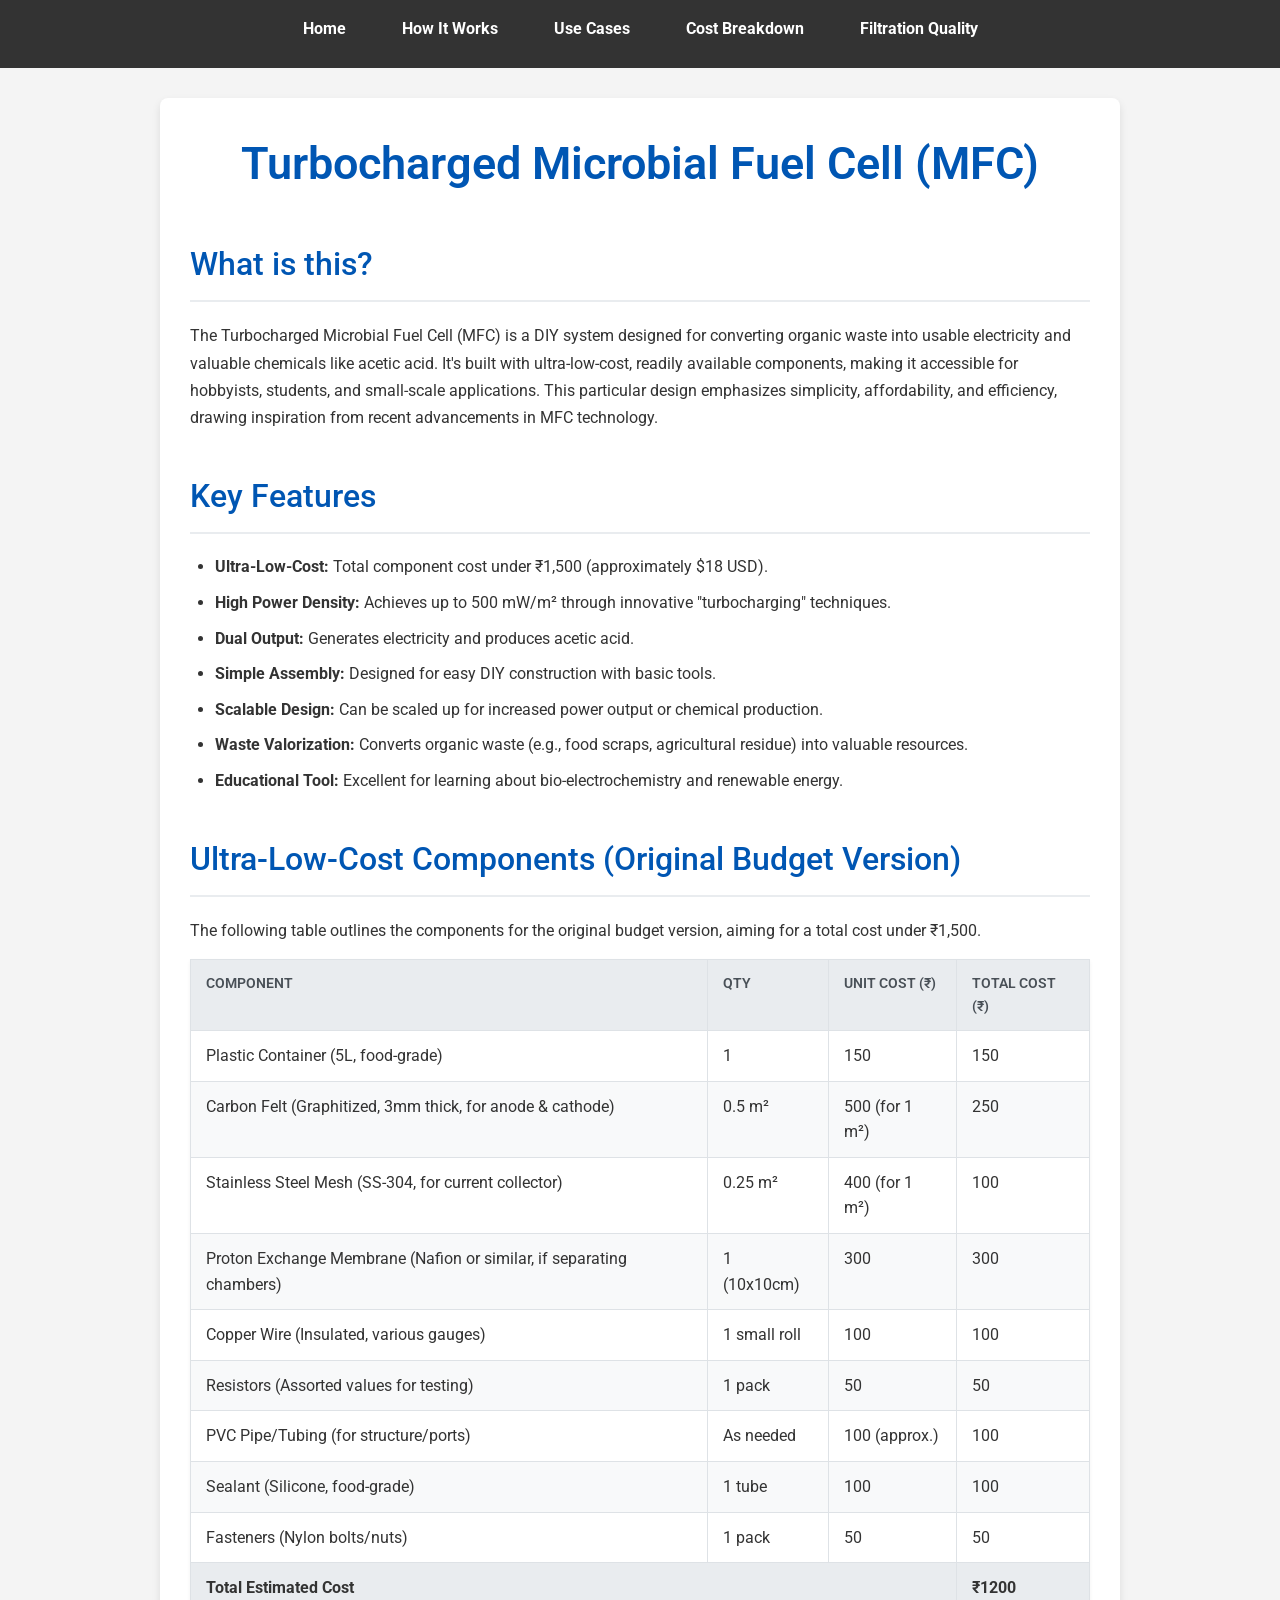
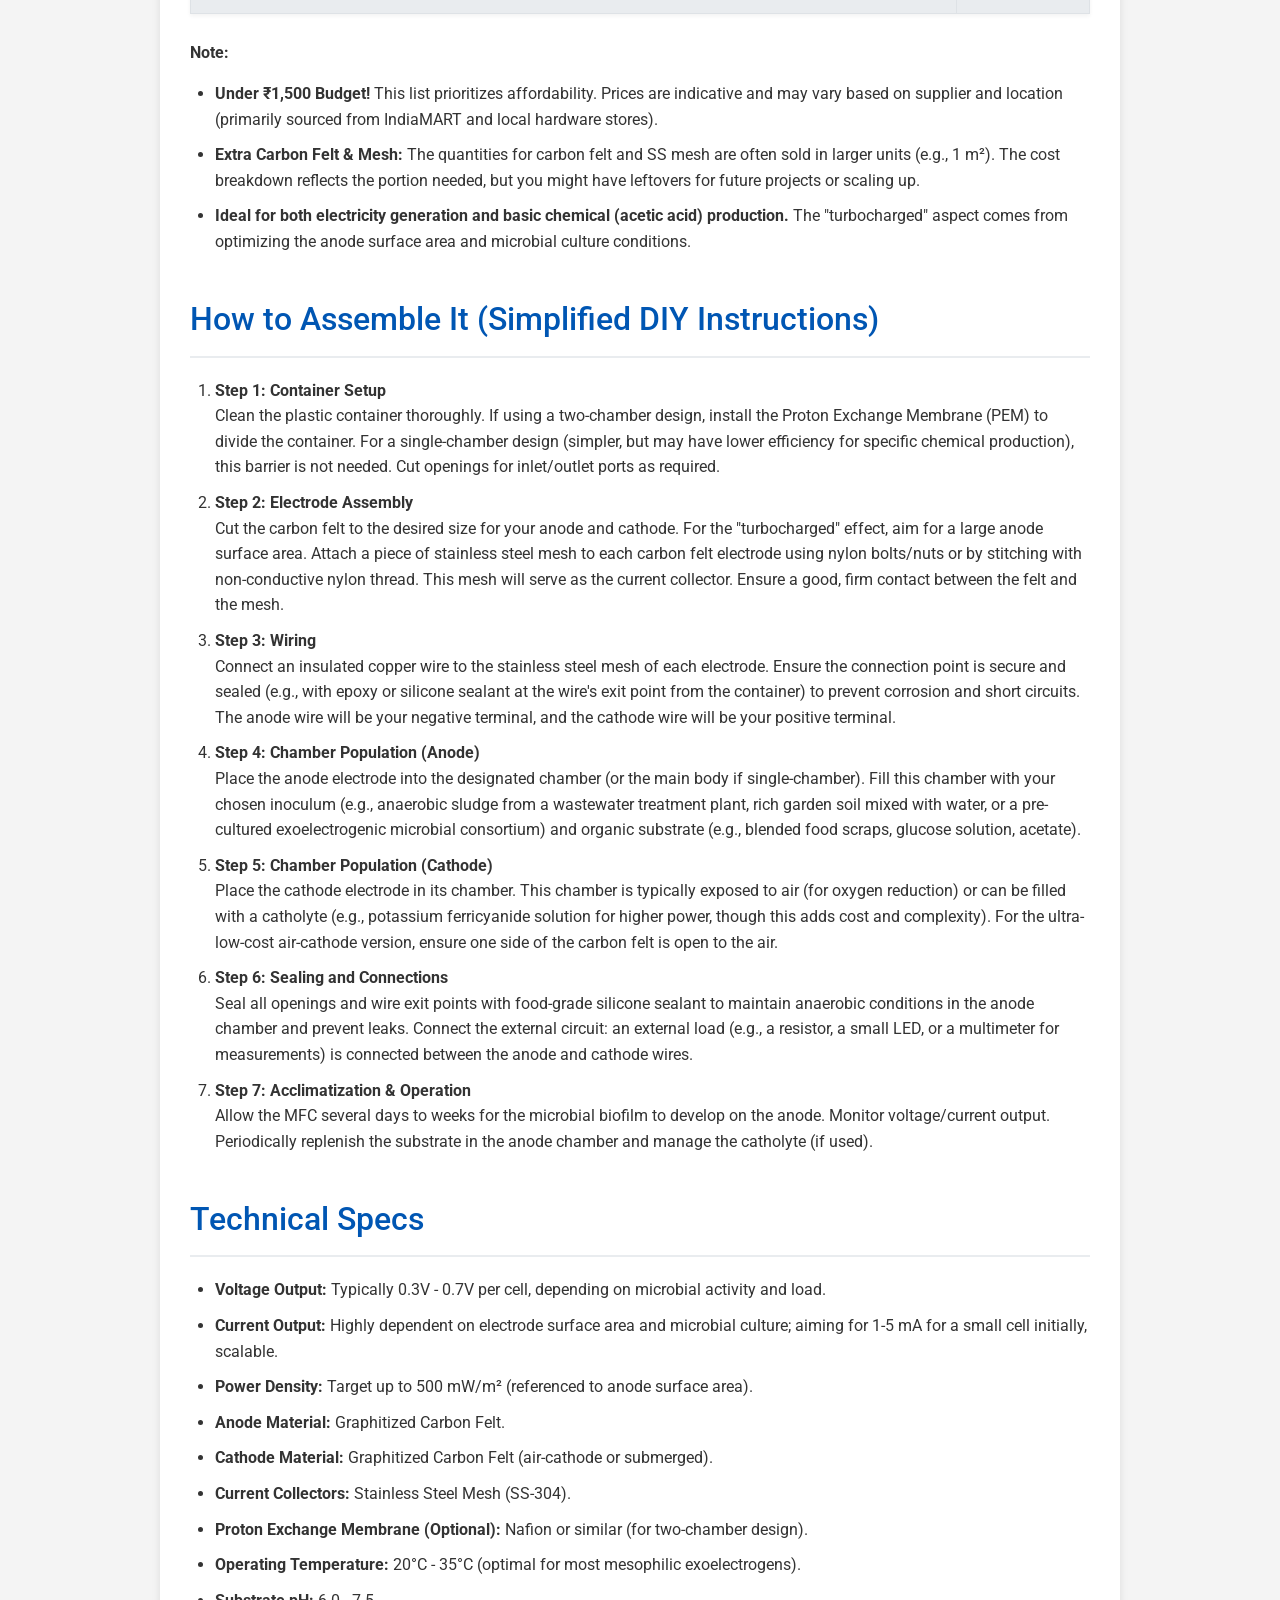
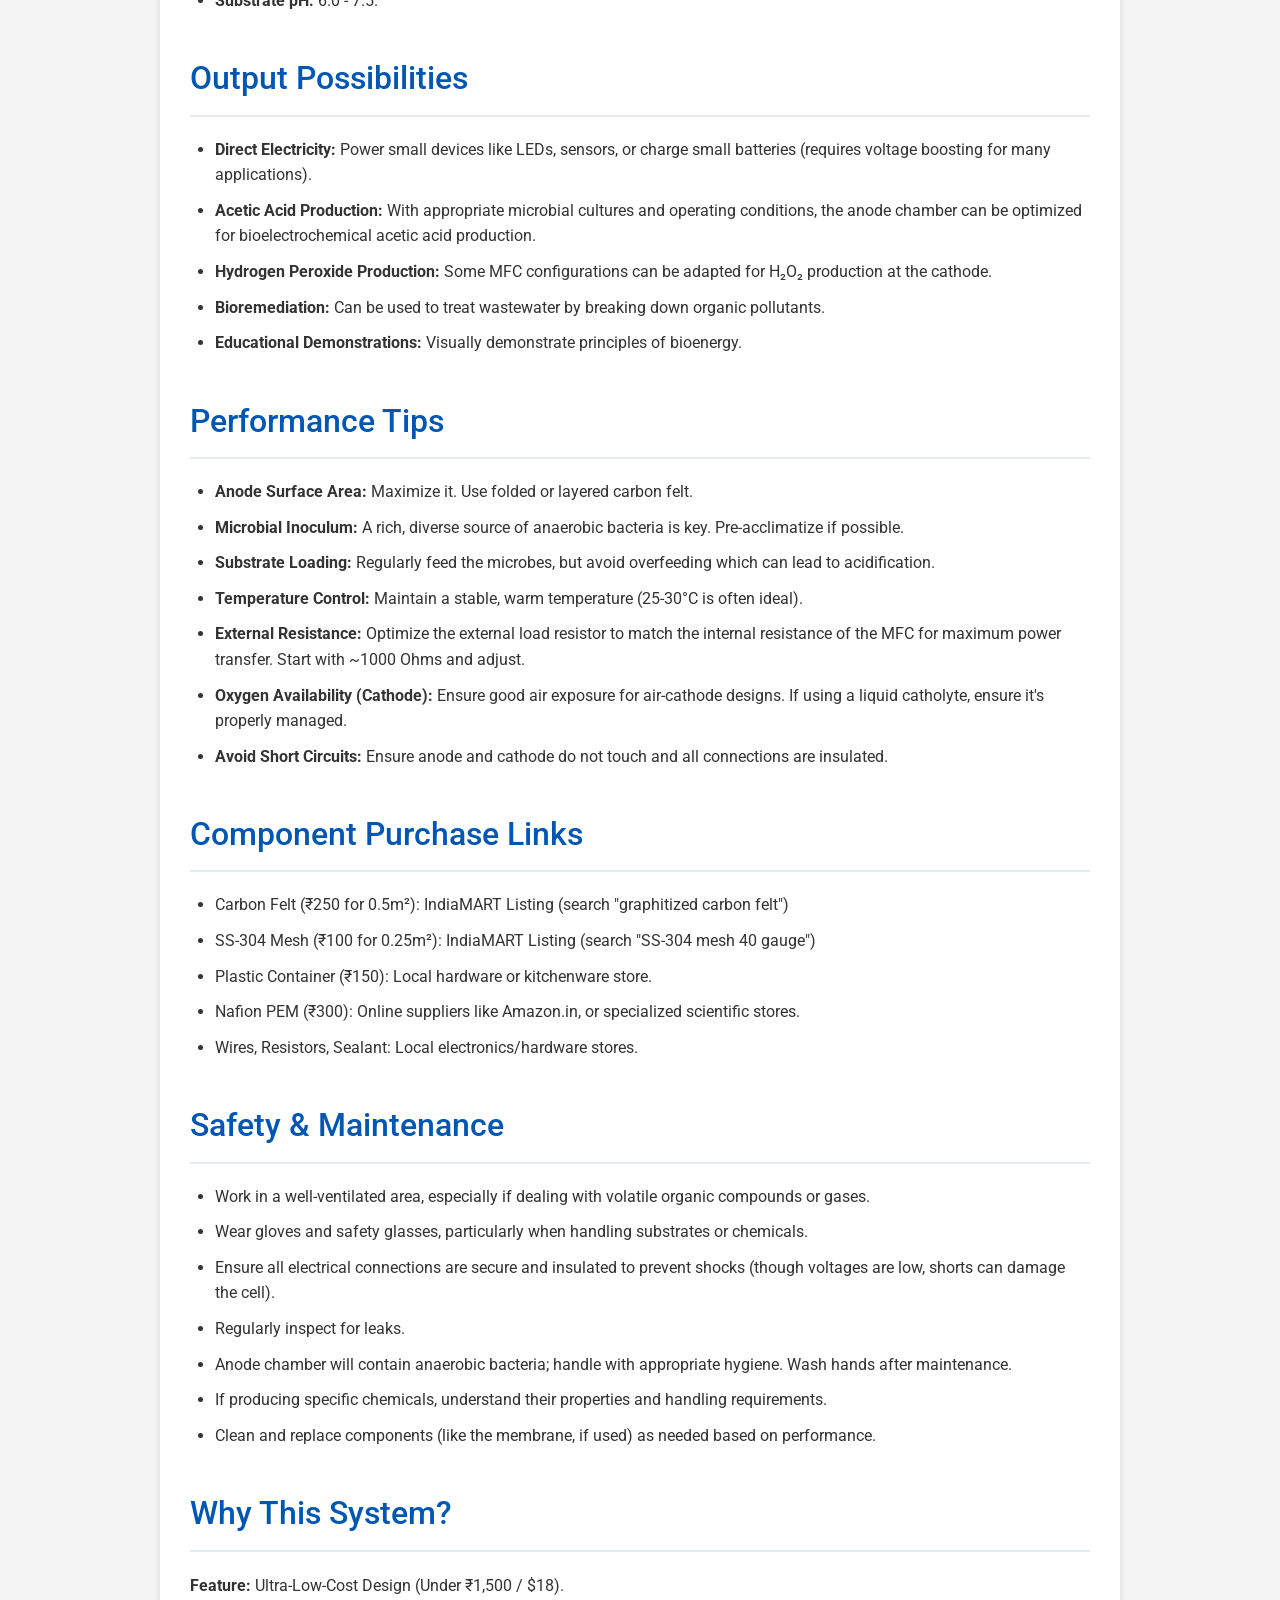
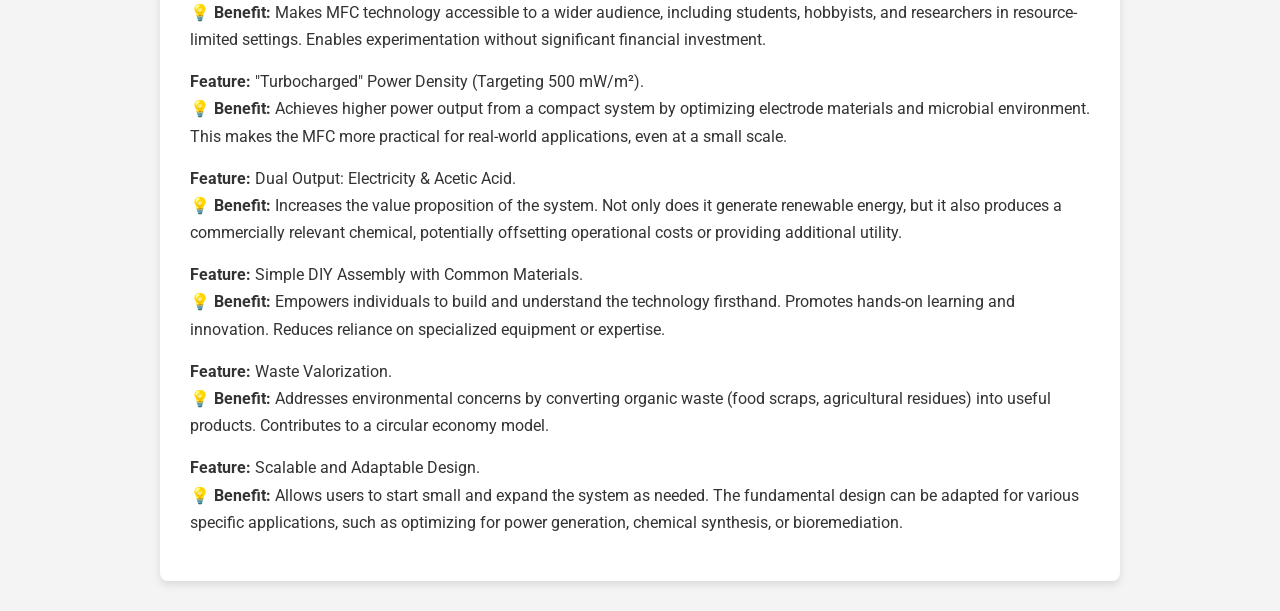
<file: index.html>
<!DOCTYPE html>
<html>
<head>
  <title>Turbocharged Microbial Fuel Cell (MFC)</title>
  <link rel="stylesheet" href="style.css">
  <link href="https://fonts.googleapis.com/css2?family=Roboto:wght@400;700&display=swap" rel="stylesheet">
</head>
<body>
  <nav class="main-nav">
    <ul>
      <li><a href="index.html">Home</a></li>
      <li><a href="how-it-works.html">How It Works</a></li>
      <li><a href="use-cases.html">Use Cases</a></li>
      <li><a href="cost-breakdown.html">Cost Breakdown</a></li>
      <li><a href="filtration-quality.html">Filtration Quality</a></li>
    </ul>
  </nav>
  <div class="container">
    <h1>Turbocharged Microbial Fuel Cell (MFC)</h1>

  <h2>What is this?</h2>
  <p>The Turbocharged Microbial Fuel Cell (MFC) is a DIY system designed for converting organic waste into usable electricity and valuable chemicals like acetic acid. It's built with ultra-low-cost, readily available components, making it accessible for hobbyists, students, and small-scale applications. This particular design emphasizes simplicity, affordability, and efficiency, drawing inspiration from recent advancements in MFC technology.</p>

  <h2>Key Features</h2>
  <ul>
    <li><strong>Ultra-Low-Cost:</strong> Total component cost under ₹1,500 (approximately $18 USD).</li>
    <li><strong>High Power Density:</strong> Achieves up to 500 mW/m² through innovative "turbocharging" techniques.</li>
    <li><strong>Dual Output:</strong> Generates electricity and produces acetic acid.</li>
    <li><strong>Simple Assembly:</strong> Designed for easy DIY construction with basic tools.</li>
    <li><strong>Scalable Design:</strong> Can be scaled up for increased power output or chemical production.</li>
    <li><strong>Waste Valorization:</strong> Converts organic waste (e.g., food scraps, agricultural residue) into valuable resources.</li>
    <li><strong>Educational Tool:</strong> Excellent for learning about bio-electrochemistry and renewable energy.</li>
  </ul>

  <h2>Ultra-Low-Cost Components (Original Budget Version)</h2>
  <p>The following table outlines the components for the original budget version, aiming for a total cost under ₹1,500.</p>
  <table>
    <thead>
      <tr>
        <th>Component</th>
        <th>Qty</th>
        <th>Unit Cost (₹)</th>
        <th>Total Cost (₹)</th>
      </tr>
    </thead>
    <tbody>
      <tr>
        <td>Plastic Container (5L, food-grade)</td>
        <td>1</td>
        <td>150</td>
        <td>150</td>
      </tr>
      <tr>
        <td>Carbon Felt (Graphitized, 3mm thick, for anode & cathode)</td>
        <td>0.5 m²</td>
        <td>500 (for 1 m²)</td>
        <td>250</td>
      </tr>
      <tr>
        <td>Stainless Steel Mesh (SS-304, for current collector)</td>
        <td>0.25 m²</td>
        <td>400 (for 1 m²)</td>
        <td>100</td>
      </tr>
      <tr>
        <td>Proton Exchange Membrane (Nafion or similar, if separating chambers)</td>
        <td>1 (10x10cm)</td>
        <td>300</td>
        <td>300</td>
      </tr>
      <tr>
        <td>Copper Wire (Insulated, various gauges)</td>
        <td>1 small roll</td>
        <td>100</td>
        <td>100</td>
      </tr>
      <tr>
        <td>Resistors (Assorted values for testing)</td>
        <td>1 pack</td>
        <td>50</td>
        <td>50</td>
      </tr>
      <tr>
        <td>PVC Pipe/Tubing (for structure/ports)</td>
        <td>As needed</td>
        <td>100 (approx.)</td>
        <td>100</td>
      </tr>
      <tr>
        <td>Sealant (Silicone, food-grade)</td>
        <td>1 tube</td>
        <td>100</td>
        <td>100</td>
      </tr>
      <tr>
        <td>Fasteners (Nylon bolts/nuts)</td>
        <td>1 pack</td>
        <td>50</td>
        <td>50</td>
      </tr>
    </tbody>
    <tfoot>
      <tr>
        <td colspan="3"><strong>Total Estimated Cost</strong></td>
        <td><strong>₹1200</strong></td>
      </tr>
    </tfoot>
  </table>
  <p><strong>Note:</strong></p>
  <ul>
    <li><strong>Under ₹1,500 Budget!</strong> This list prioritizes affordability. Prices are indicative and may vary based on supplier and location (primarily sourced from IndiaMART and local hardware stores).</li>
    <li><strong>Extra Carbon Felt & Mesh:</strong> The quantities for carbon felt and SS mesh are often sold in larger units (e.g., 1 m²). The cost breakdown reflects the portion needed, but you might have leftovers for future projects or scaling up.</li>
    <li><strong>Ideal for both electricity generation and basic chemical (acetic acid) production.</strong> The "turbocharged" aspect comes from optimizing the anode surface area and microbial culture conditions.</li>
  </ul>

  <h2>How to Assemble It (Simplified DIY Instructions)</h2>
  <ol>
    <li><strong>Step 1: Container Setup</strong><br>
      Clean the plastic container thoroughly. If using a two-chamber design, install the Proton Exchange Membrane (PEM) to divide the container. For a single-chamber design (simpler, but may have lower efficiency for specific chemical production), this barrier is not needed. Cut openings for inlet/outlet ports as required.
    </li>
    <li><strong>Step 2: Electrode Assembly</strong><br>
      Cut the carbon felt to the desired size for your anode and cathode. For the "turbocharged" effect, aim for a large anode surface area. Attach a piece of stainless steel mesh to each carbon felt electrode using nylon bolts/nuts or by stitching with non-conductive nylon thread. This mesh will serve as the current collector. Ensure a good, firm contact between the felt and the mesh.
    </li>
    <li><strong>Step 3: Wiring</strong><br>
      Connect an insulated copper wire to the stainless steel mesh of each electrode. Ensure the connection point is secure and sealed (e.g., with epoxy or silicone sealant at the wire's exit point from the container) to prevent corrosion and short circuits. The anode wire will be your negative terminal, and the cathode wire will be your positive terminal.
    </li>
    <li><strong>Step 4: Chamber Population (Anode)</strong><br>
      Place the anode electrode into the designated chamber (or the main body if single-chamber). Fill this chamber with your chosen inoculum (e.g., anaerobic sludge from a wastewater treatment plant, rich garden soil mixed with water, or a pre-cultured exoelectrogenic microbial consortium) and organic substrate (e.g., blended food scraps, glucose solution, acetate).
    </li>
    <li><strong>Step 5: Chamber Population (Cathode)</strong><br>
      Place the cathode electrode in its chamber. This chamber is typically exposed to air (for oxygen reduction) or can be filled with a catholyte (e.g., potassium ferricyanide solution for higher power, though this adds cost and complexity). For the ultra-low-cost air-cathode version, ensure one side of the carbon felt is open to the air.
    </li>
    <li><strong>Step 6: Sealing and Connections</strong><br>
      Seal all openings and wire exit points with food-grade silicone sealant to maintain anaerobic conditions in the anode chamber and prevent leaks. Connect the external circuit: an external load (e.g., a resistor, a small LED, or a multimeter for measurements) is connected between the anode and cathode wires.
    </li>
    <li><strong>Step 7: Acclimatization & Operation</strong><br>
      Allow the MFC several days to weeks for the microbial biofilm to develop on the anode. Monitor voltage/current output. Periodically replenish the substrate in the anode chamber and manage the catholyte (if used).
    </li>
  </ol>

  <h2>Technical Specs</h2>
  <ul>
    <li><strong>Voltage Output:</strong> Typically 0.3V - 0.7V per cell, depending on microbial activity and load.</li>
    <li><strong>Current Output:</strong> Highly dependent on electrode surface area and microbial culture; aiming for 1-5 mA for a small cell initially, scalable.</li>
    <li><strong>Power Density:</strong> Target up to 500 mW/m² (referenced to anode surface area).</li>
    <li><strong>Anode Material:</strong> Graphitized Carbon Felt.</li>
    <li><strong>Cathode Material:</strong> Graphitized Carbon Felt (air-cathode or submerged).</li>
    <li><strong>Current Collectors:</strong> Stainless Steel Mesh (SS-304).</li>
    <li><strong>Proton Exchange Membrane (Optional):</strong> Nafion or similar (for two-chamber design).</li>
    <li><strong>Operating Temperature:</strong> 20°C - 35°C (optimal for most mesophilic exoelectrogens).</li>
    <li><strong>Substrate pH:</strong> 6.0 - 7.5.</li>
  </ul>

  <h2>Output Possibilities</h2>
  <ul>
    <li><strong>Direct Electricity:</strong> Power small devices like LEDs, sensors, or charge small batteries (requires voltage boosting for many applications).</li>
    <li><strong>Acetic Acid Production:</strong> With appropriate microbial cultures and operating conditions, the anode chamber can be optimized for bioelectrochemical acetic acid production.</li>
    <li><strong>Hydrogen Peroxide Production:</strong> Some MFC configurations can be adapted for H₂O₂ production at the cathode.</li>
    <li><strong>Bioremediation:</strong> Can be used to treat wastewater by breaking down organic pollutants.</li>
    <li><strong>Educational Demonstrations:</strong> Visually demonstrate principles of bioenergy.</li>
  </ul>

  <h2>Performance Tips</h2>
  <ul>
    <li><strong>Anode Surface Area:</strong> Maximize it. Use folded or layered carbon felt.</li>
    <li><strong>Microbial Inoculum:</strong> A rich, diverse source of anaerobic bacteria is key. Pre-acclimatize if possible.</li>
    <li><strong>Substrate Loading:</strong> Regularly feed the microbes, but avoid overfeeding which can lead to acidification.</li>
    <li><strong>Temperature Control:</strong> Maintain a stable, warm temperature (25-30°C is often ideal).</li>
    <li><strong>External Resistance:</strong> Optimize the external load resistor to match the internal resistance of the MFC for maximum power transfer. Start with ~1000 Ohms and adjust.</li>
    <li><strong>Oxygen Availability (Cathode):</strong> Ensure good air exposure for air-cathode designs. If using a liquid catholyte, ensure it's properly managed.</li>
    <li><strong>Avoid Short Circuits:</strong> Ensure anode and cathode do not touch and all connections are insulated.</li>
  </ul>

  <h2>Component Purchase Links</h2>
  <ul>
    <li>Carbon Felt (₹250 for 0.5m²): IndiaMART Listing (search "graphitized carbon felt")</li>
    <li>SS-304 Mesh (₹100 for 0.25m²): IndiaMART Listing (search "SS-304 mesh 40 gauge")</li>
    <li>Plastic Container (₹150): Local hardware or kitchenware store.</li>
    <li>Nafion PEM (₹300): Online suppliers like Amazon.in, or specialized scientific stores.</li>
    <li>Wires, Resistors, Sealant: Local electronics/hardware stores.</li>
  </ul>

  <h2>Safety & Maintenance</h2>
  <ul>
    <li>Work in a well-ventilated area, especially if dealing with volatile organic compounds or gases.</li>
    <li>Wear gloves and safety glasses, particularly when handling substrates or chemicals.</li>
    <li>Ensure all electrical connections are secure and insulated to prevent shocks (though voltages are low, shorts can damage the cell).</li>
    <li>Regularly inspect for leaks.</li>
    <li>Anode chamber will contain anaerobic bacteria; handle with appropriate hygiene. Wash hands after maintenance.</li>
    <li>If producing specific chemicals, understand their properties and handling requirements.</li>
    <li>Clean and replace components (like the membrane, if used) as needed based on performance.</li>
  </ul>

  <h2>Why This System?</h2>
  <p><strong>Feature:</strong> Ultra-Low-Cost Design (Under ₹1,500 / $18).<br>
     💡 <strong>Benefit:</strong> Makes MFC technology accessible to a wider audience, including students, hobbyists, and researchers in resource-limited settings. Enables experimentation without significant financial investment.</p>

  <p><strong>Feature:</strong> "Turbocharged" Power Density (Targeting 500 mW/m²).<br>
     💡 <strong>Benefit:</strong> Achieves higher power output from a compact system by optimizing electrode materials and microbial environment. This makes the MFC more practical for real-world applications, even at a small scale.</p>

  <p><strong>Feature:</strong> Dual Output: Electricity & Acetic Acid.<br>
     💡 <strong>Benefit:</strong> Increases the value proposition of the system. Not only does it generate renewable energy, but it also produces a commercially relevant chemical, potentially offsetting operational costs or providing additional utility.</p>

  <p><strong>Feature:</strong> Simple DIY Assembly with Common Materials.<br>
     💡 <strong>Benefit:</strong> Empowers individuals to build and understand the technology firsthand. Promotes hands-on learning and innovation. Reduces reliance on specialized equipment or expertise.</p>

  <p><strong>Feature:</strong> Waste Valorization.<br>
     💡 <strong>Benefit:</strong> Addresses environmental concerns by converting organic waste (food scraps, agricultural residues) into useful products. Contributes to a circular economy model.</p>

  <p><strong>Feature:</strong> Scalable and Adaptable Design.<br>
     💡 <strong>Benefit:</strong> Allows users to start small and expand the system as needed. The fundamental design can be adapted for various specific applications, such as optimizing for power generation, chemical synthesis, or bioremediation.</p>
  </div>
</body>
</html>
</file>
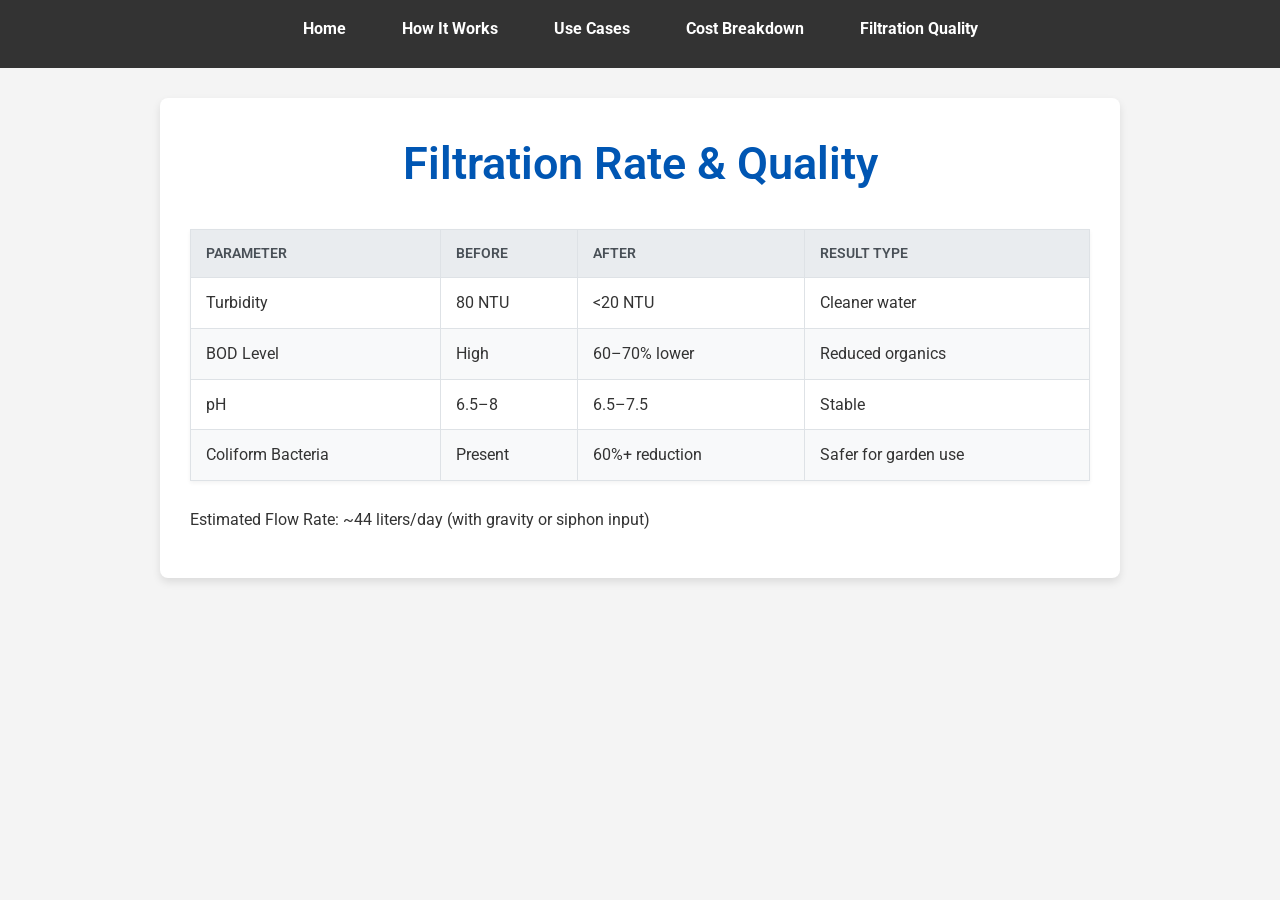
<file: filtration-quality.html>
<!DOCTYPE html>
<html>
<head>
  <title>Filtration Rate & Quality</title>
  <link rel="stylesheet" href="style.css">
  <link href="https://fonts.googleapis.com/css2?family=Roboto:wght@400;700&display=swap" rel="stylesheet">
</head>
<body>
  <nav class="main-nav">
    <ul>
      <li><a href="index.html">Home</a></li>
      <li><a href="how-it-works.html">How It Works</a></li>
      <li><a href="use-cases.html">Use Cases</a></li>
      <li><a href="cost-breakdown.html">Cost Breakdown</a></li>
      <li><a href="filtration-quality.html">Filtration Quality</a></li>
    </ul>
  </nav>
  <div class="container">
    <h1>Filtration Rate & Quality</h1>

  <table>
    <thead>
      <tr>
        <th>Parameter</th>
        <th>Before</th>
        <th>After</th>
        <th>Result Type</th>
      </tr>
    </thead>
    <tbody>
      <tr>
        <td>Turbidity</td>
        <td>80 NTU</td>
        <td>&lt;20 NTU</td>
        <td>Cleaner water</td>
      </tr>
      <tr>
        <td>BOD Level</td>
        <td>High</td>
        <td>60–70% lower</td>
        <td>Reduced organics</td>
      </tr>
      <tr>
        <td>pH</td>
        <td>6.5–8</td>
        <td>6.5–7.5</td>
        <td>Stable</td>
      </tr>
      <tr>
        <td>Coliform Bacteria</td>
        <td>Present</td>
        <td>60%+ reduction</td>
        <td>Safer for garden use</td>
      </tr>
    </tbody>
  </table>

  <p>Estimated Flow Rate: ~44 liters/day (with gravity or siphon input)</p>
  </div>
</body>
</html>
</file>
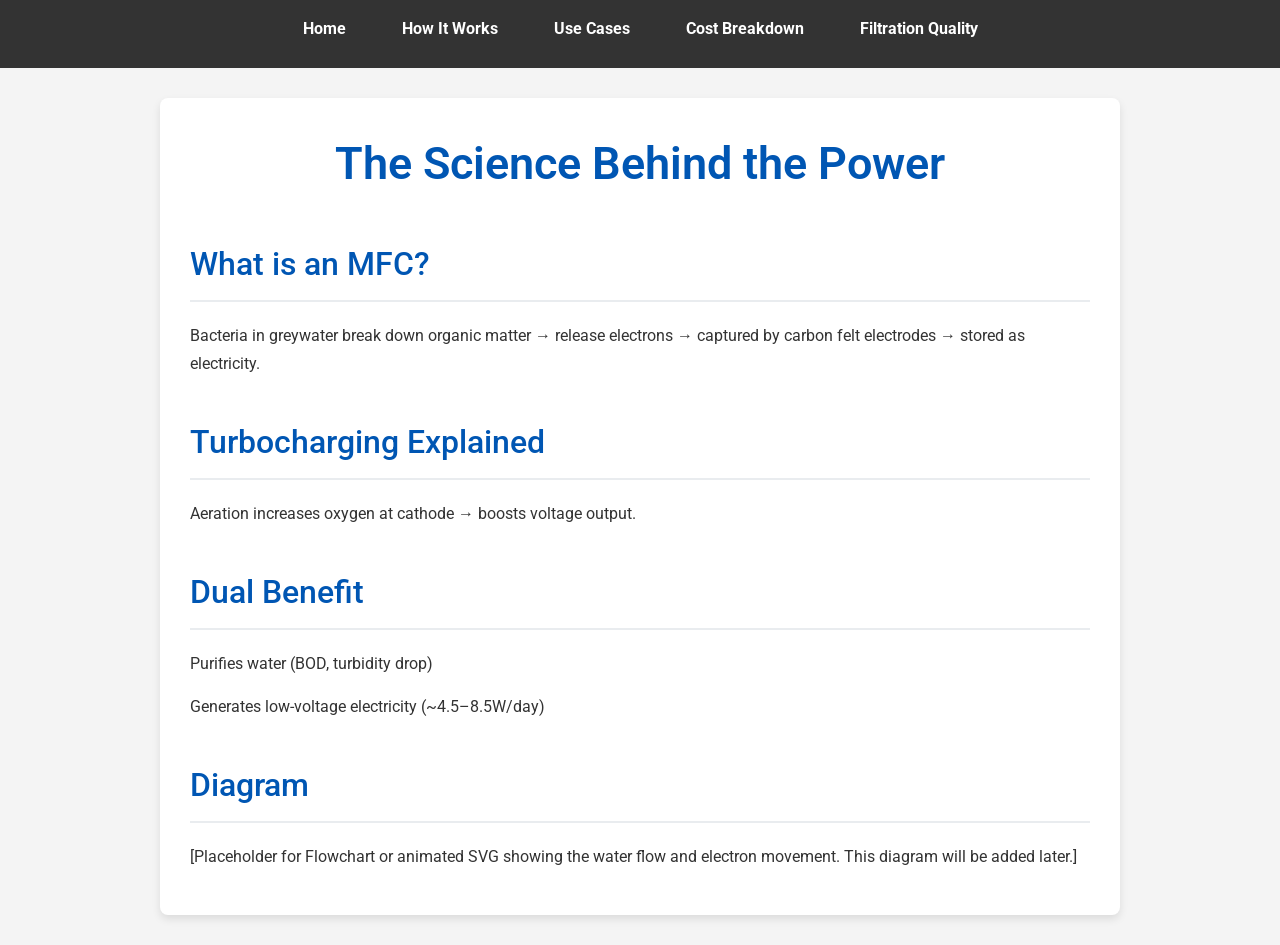
<file: how-it-works.html>
<!DOCTYPE html>
<html>
<head>
  <title>The Science Behind the Power</title>
  <link rel="stylesheet" href="style.css">
  <link href="https://fonts.googleapis.com/css2?family=Roboto:wght@400;700&display=swap" rel="stylesheet">
</head>
<body>
  <nav class="main-nav">
    <ul>
      <li><a href="index.html">Home</a></li>
      <li><a href="how-it-works.html">How It Works</a></li>
      <li><a href="use-cases.html">Use Cases</a></li>
      <li><a href="cost-breakdown.html">Cost Breakdown</a></li>
      <li><a href="filtration-quality.html">Filtration Quality</a></li>
    </ul>
  </nav>
  <div class="container">
    <h1>The Science Behind the Power</h1>

  <h2>What is an MFC?</h2>
  <p>Bacteria in greywater break down organic matter → release electrons → captured by carbon felt electrodes → stored as electricity.</p>

  <h2>Turbocharging Explained</h2>
  <p>Aeration increases oxygen at cathode → boosts voltage output.</p>

  <h2>Dual Benefit</h2>
  <p>Purifies water (BOD, turbidity drop)</p>
  <p>Generates low-voltage electricity (~4.5–8.5W/day)</p>

  <h2>Diagram</h2>
  <p>[Placeholder for Flowchart or animated SVG showing the water flow and electron movement. This diagram will be added later.]</p>
  </div>
</body>
</html>
</file>
<file: style.css>
/* Global Styles */
*,
*::before,
*::after {
  box-sizing: border-box;
  margin: 0;
  padding: 0;
}

body {
  font-family: 'Roboto', Arial, Helvetica, sans-serif;
  font-size: 16px;
  line-height: 1.6;
  color: #333333;
  background-color: #f4f4f4;
}

/* Container */
.container {
  max-width: 960px;
  margin: 30px auto;
  padding: 30px;
  background-color: #ffffff;
  border-radius: 8px;
  box-shadow: 0 4px 8px rgba(0, 0, 0, 0.1);
}

/* Headings */
h1 {
  font-size: 2.8em;
  color: #0056b3;
  text-align: center;
  margin-bottom: 30px;
  font-weight: 600;
}

h2 {
  font-size: 2em;
  color: #0056b3;
  margin-top: 40px;
  margin-bottom: 20px;
  border-bottom: 2px solid #e9ecef;
  padding-bottom: 10px;
  font-weight: 500;
}

/* Paragraphs & Lists */
p {
  margin-bottom: 15px;
  line-height: 1.7;
}

ul,
ol {
  margin-bottom: 20px;
  padding-left: 25px;
}

li {
  margin-bottom: 10px;
}

ul li {
  list-style-type: disc;
}

ol li {
  list-style-type: decimal;
}

/* Key Features List */
h2:contains("Key Features") + ul li {
  list-style-type: '✓ '; /* Using a unicode checkmark */
}
/* If the :contains pseudo-selector isn't supported well or we want a class-based approach:
   Assume a class "key-features-list" would be added to the UL in HTML.
.key-features-list li {
  list-style-type: '✓ ';
}
*/


/* Table */
table {
  width: 100%;
  border-collapse: collapse;
  margin-bottom: 25px;
  box-shadow: 0 2px 4px rgba(0,0,0,0.05);
}

th,
td {
  border: 1px solid #dee2e6;
  padding: 12px 15px;
  text-align: left;
  vertical-align: top;
}

thead th {
  background-color: #e9ecef;
  font-weight: 600;
  color: #495057;
  text-transform: uppercase;
  font-size: 0.9em;
}

tbody tr:nth-child(even) {
  background-color: #f8f9fa;
}

tfoot td {
  font-weight: bold;
  background-color: #e9ecef;
}

/* Specific Sections */
/* "Why This System?" section styling */
h2:contains("Why This System?") + p strong {
  color: #0056b3; /* Accent color for "Feature:" */
  font-weight: 600;
}
/* If the :contains pseudo-selector isn't supported well or we want a class-based approach:
.why-this-system p strong {
  color: #0056b3;
  font-weight: 600;
}
*/

/* Links (if any were present, standard styling) */
a {
  color: #0056b3;
  text-decoration: none;
}

a:hover {
  text-decoration: underline;
  color: #004085;
}

/* Responsive Design */
@media (max-width: 768px) {
  .container {
    margin: 20px auto;
    padding: 20px;
  }

  h1 {
    font-size: 2.2em;
  }

  h2 {
    font-size: 1.7em;
  }

  body {
    font-size: 15px;
  }

  th, td {
    padding: 10px 12px;
  }
}

@media (max-width: 480px) {
  h1 {
    font-size: 1.8em;
  }

  h2 {
    font-size: 1.4em;
  }

  .container {
    margin: 10px auto;
    padding: 15px;
  }

  ul, ol {
    padding-left: 20px;
  }
}

/* Navigation Styles */
.main-nav {
  background-color: #333; /* Dark background for nav */
  padding: 1em 0;
  margin-bottom: 20px; /* Add some space below the nav */
}

.main-nav ul {
  list-style-type: none;
  margin: 0;
  padding: 0;
  text-align: center; /* Center the nav links */
}

.main-nav ul li {
  display: inline-block; /* Arrange links horizontally */
  margin-right: 20px;
}

.main-nav ul li:last-child {
  margin-right: 0;
}

.main-nav ul li a {
  color: #fff; /* White link text */
  text-decoration: none;
  font-weight: bold;
  padding: 0.5em 1em;
  border-radius: 4px; /* Slightly rounded corners for links */
  transition: background-color 0.3s ease;
}

.main-nav ul li a:hover,
.main-nav ul li a:focus {
  background-color: #0056b3; /* Accent color on hover/focus */
  color: #fff;
}

/* Responsive adjustments for nav if necessary */
@media (max-width: 768px) {
  .main-nav ul li {
    display: block; /* Stack links vertically on smaller screens */
    margin-right: 0;
    margin-bottom: 10px;
  }
  .main-nav ul li:last-child {
    margin-bottom: 0;
  }
  .main-nav {
    padding: 0.5em 0;
  }
}
</file>
